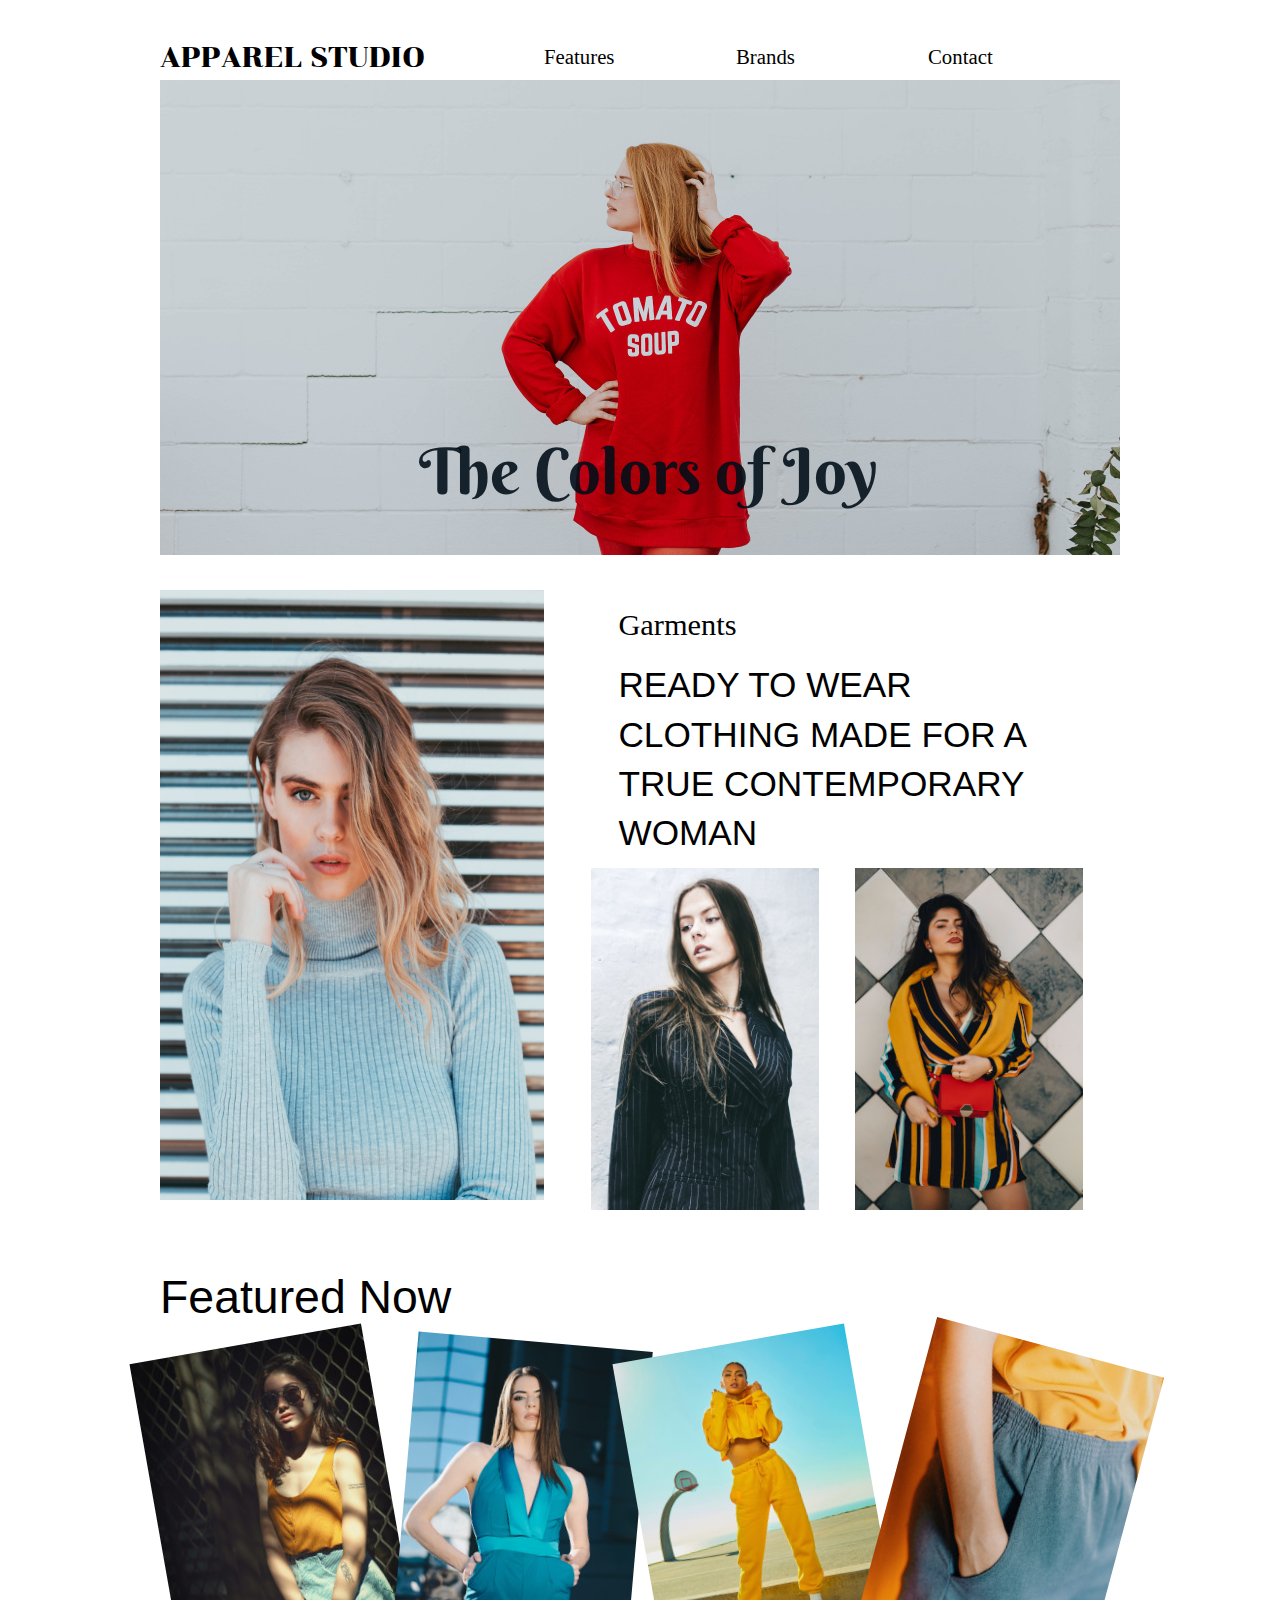
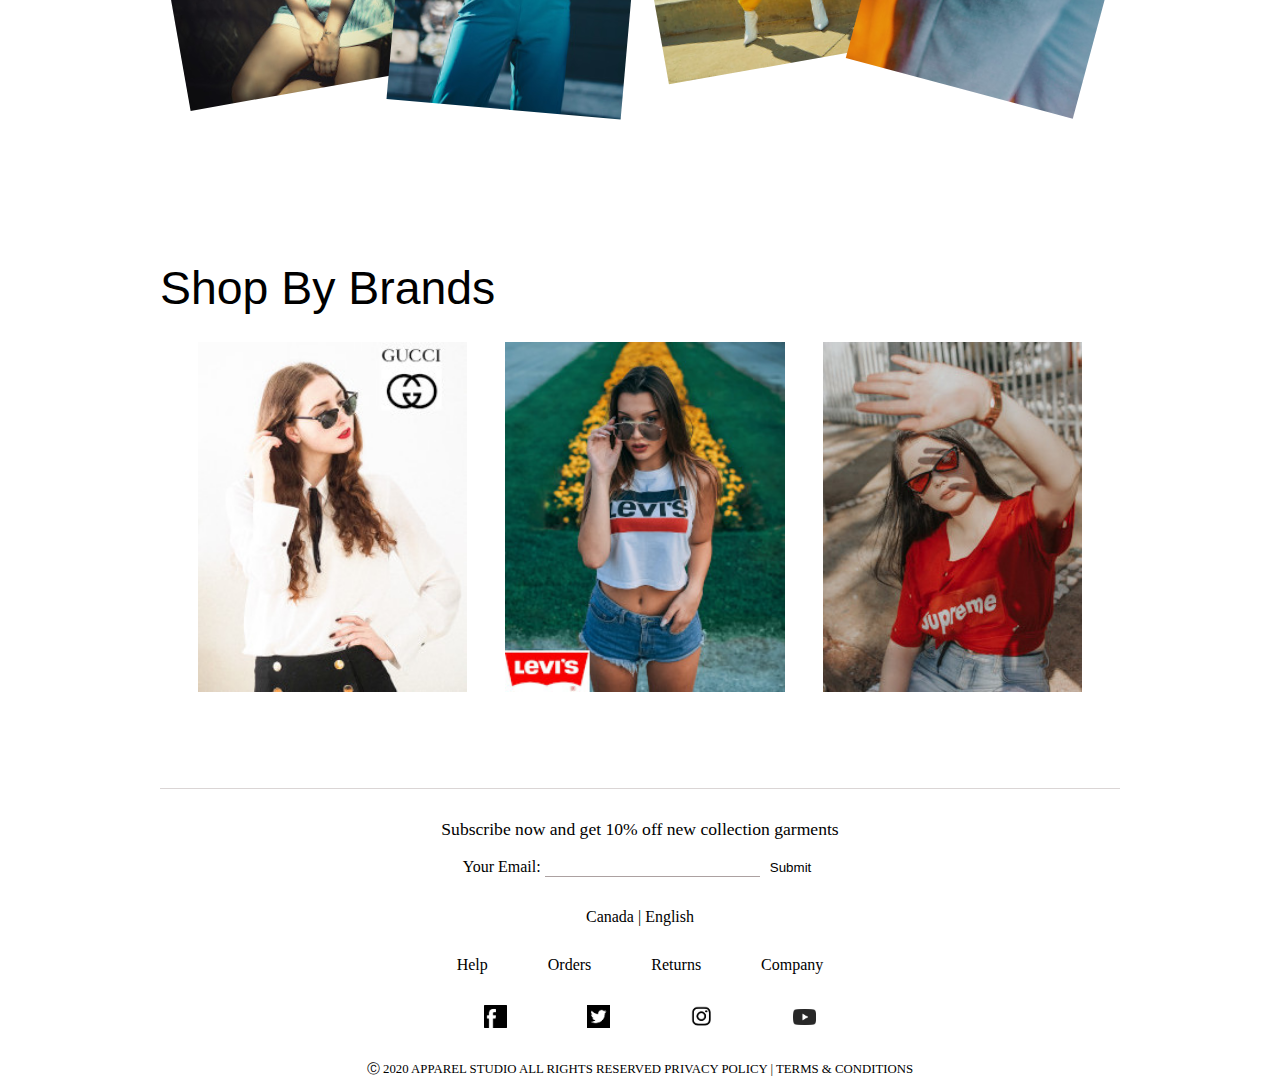
<file: index.html>
<!DOCTYPE html>
<html lang="en">
<head>
    <meta charset="UTF-8">
    <meta name="viewport" content="width=device-width, initial-scale=1.0">
    <title>Apparel Studio</title>
    <link rel="stylesheet" href="css/styles.css">
    <link href="https://fonts.googleapis.com/css?family=Merriweather:400,400i,700,700i|Pacifico" rel="stylesheet">
    <link href="https://fonts.googleapis.com/css2?family=Berkshire+Swash&family=Chonburi&family=Petit+Formal+Script&family=Playball&family=Prata&display=swap" rel="stylesheet">
    <link href="https://fonts.googleapis.com/css2?family=Berkshire+Swash&family=Chonburi&family=Playball&family=Prata&display=swap" rel="stylesheet">
</head>
<body>
    <div class="wrapper">
        <header>
            <div class="logo">
                <a href="index.html">Apparel  Studio</a>
            </div>

            <div class="hamburger" id="hamburger-1">
                <span class="line"></span>
                <span class="line"></span>
                <span class="line"></span>
            </div>

            <nav>
                <ul>
                    <li><a href="pages/features.html">Features</a></li>
                    <li><a href="pages/brands.html">Brands</a></li>
                    <li><a href="#0">Contact</a></li>
                </ul>
            </nav>
        </header>

        <main>
            <div class="banner">
                <img src="pics/banner/banner5-large.jpg"
                    alt="Tomato Soup Red Hoody"
                    srcset="pics/banner/banner5-large.jpg 1920w,
                            pics/banner/banner5-medium.jpg 900w,
                            pics/banner/banner5-small.jpg 450w"
                    sizes="(max-width: 560px) 450px,
                            (max-width: 800px) 900px,
                            (max-width: 2000px), 1920px">
                
                <div class="banner-text">
                    <p>The Colors of Joy</p>
                </div>        
            </div>
            
            <section>
                <div class="intro">
                    <div class="intro-image">
                        <img src="pics/vertical/fabric1-medium.jpg" alt="blue sweather">
                    </div>
                    
                    <div class="intro-text">
                        <article>
                            <h1>Garments</h1>
                            <p>Ready to wear <br>
                            clothing made for a <br>
                            true contemporary woman</p>
                        </article>
                        <div class="intro-pic">
                            <picture>
                                <img src="pics/vertical/fabric2-small,.jpg" alt="black stripped blazer">
                                <img src="pics/vertical/feature-small.jpg" alt="multi-color stripped dress">
                            </picture>
                        </div>
                    </div>
                </div>
            </section>

            <section>
                <div class="sec-intro">
                    <a href="pages/features.html"><h2>Featured Now</h2></a>
                </div>
            
                <div class="new-pic">
                    <div>
                        <img src="pics/vertical/feature12-small.jpg" alt="short jeans">
                    </div>

                    <div>
                        <img src="pics/vertical/new11-small.jpg" alt="cyan dress">
                    </div>

                    <div>
                        <img src="pics/vertical/new12-small.jpg" alt="orange sporty dress">
                    </div>
                    
                    <div>
                        <img src="pics/vertical/feature11-small.jpg" alt="fabric pants">
                    </div>
                </div>
            </section>

            <section>
                <div class="brands">
                    <div class="brand-intro">
                        <a href="pages/brands.html">Shop By Brands</a>
                    </div>

                    <div class="brand-image">
                        <img src="pics/brands/gucci-small1.jpg" alt="gucci logo">
                        <img src="pics/brands/levis-small.jpg" alt="levis logo">
                        <img src="pics/brands/supreme1-small1.jpg" alt="supreme log">
                    </div>
                </div>
            </section>
        </main>

        <footer>
            <div class="email">
                <div>
                    <p>Subscribe now and get 10% off new collection garments</p>
                </div>

                <form action="#0">
                    <label for="emails">Your Email: </label>
                    <input type="email" id="emails" name="emails">
                    <input type="submit">
                </form>
            </div>

            <div class="location">
                <p>Canada | English</p>
            </div>

            <div class="links">
                <p><a href="#0">Help</a></p>
                <p><a href="#0">Orders</a></p>
                <p><a href="#0">Returns</a></p>
                <p><a href="#0">Company</a></p>
            </div>

            <div class="media-logo">
                <a href="#0"><img src="pics/icons/facebook.png" alt="facebook icon"></a>
                <a href="#0"><img src="pics/icons/twitter.png" alt="twitter icon"></a>
                <a href="#0"><img src="pics/icons/instagram.png" alt="instagram icon"></a>
                <a href="#0"><img src="pics/icons/youtube.png" alt="youtube icon"></a>
            </div>

            <div class="copyright">
                <p>&#x24B8 2020 Apparel Studio All Rights reserved  Privacy Policy | Terms & Conditions</p>
            </div>
        </footer>
    </div>
    <script src="js/script.js"></script>
</body>
</html>
</file>
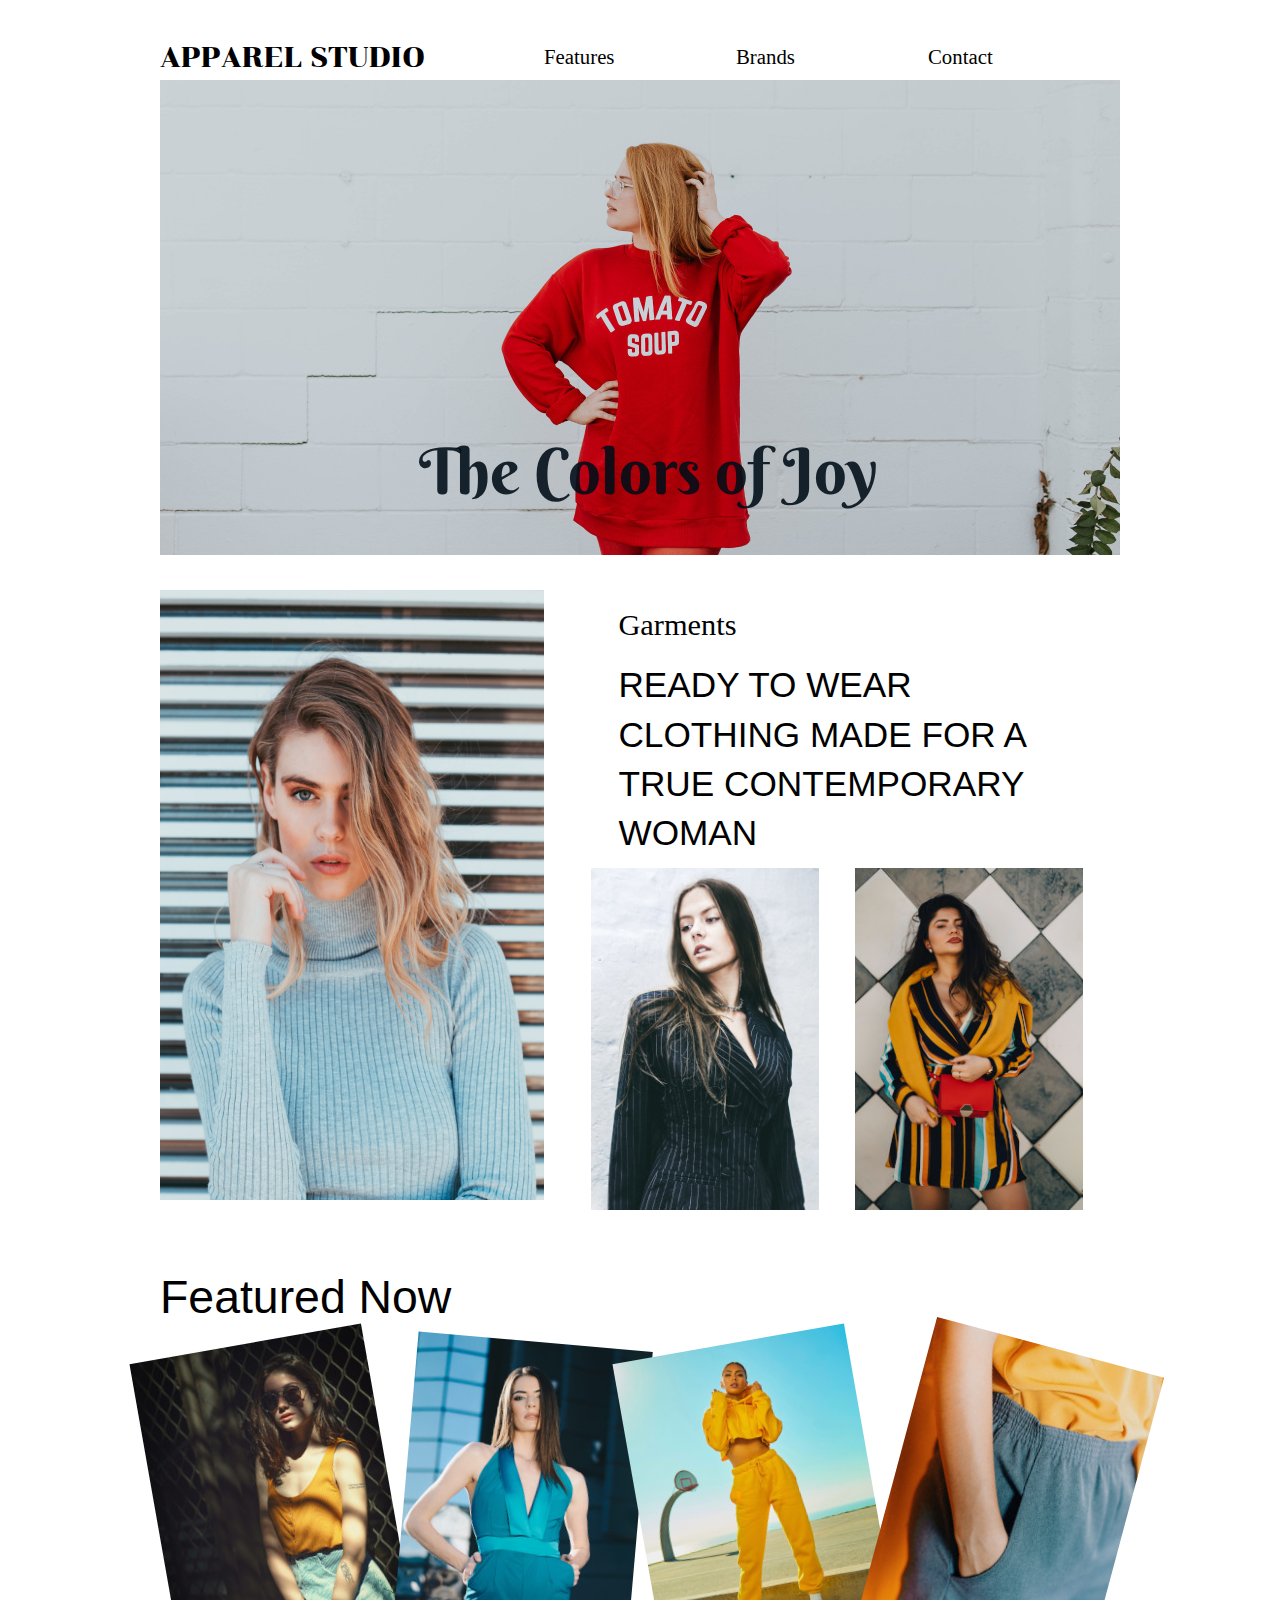
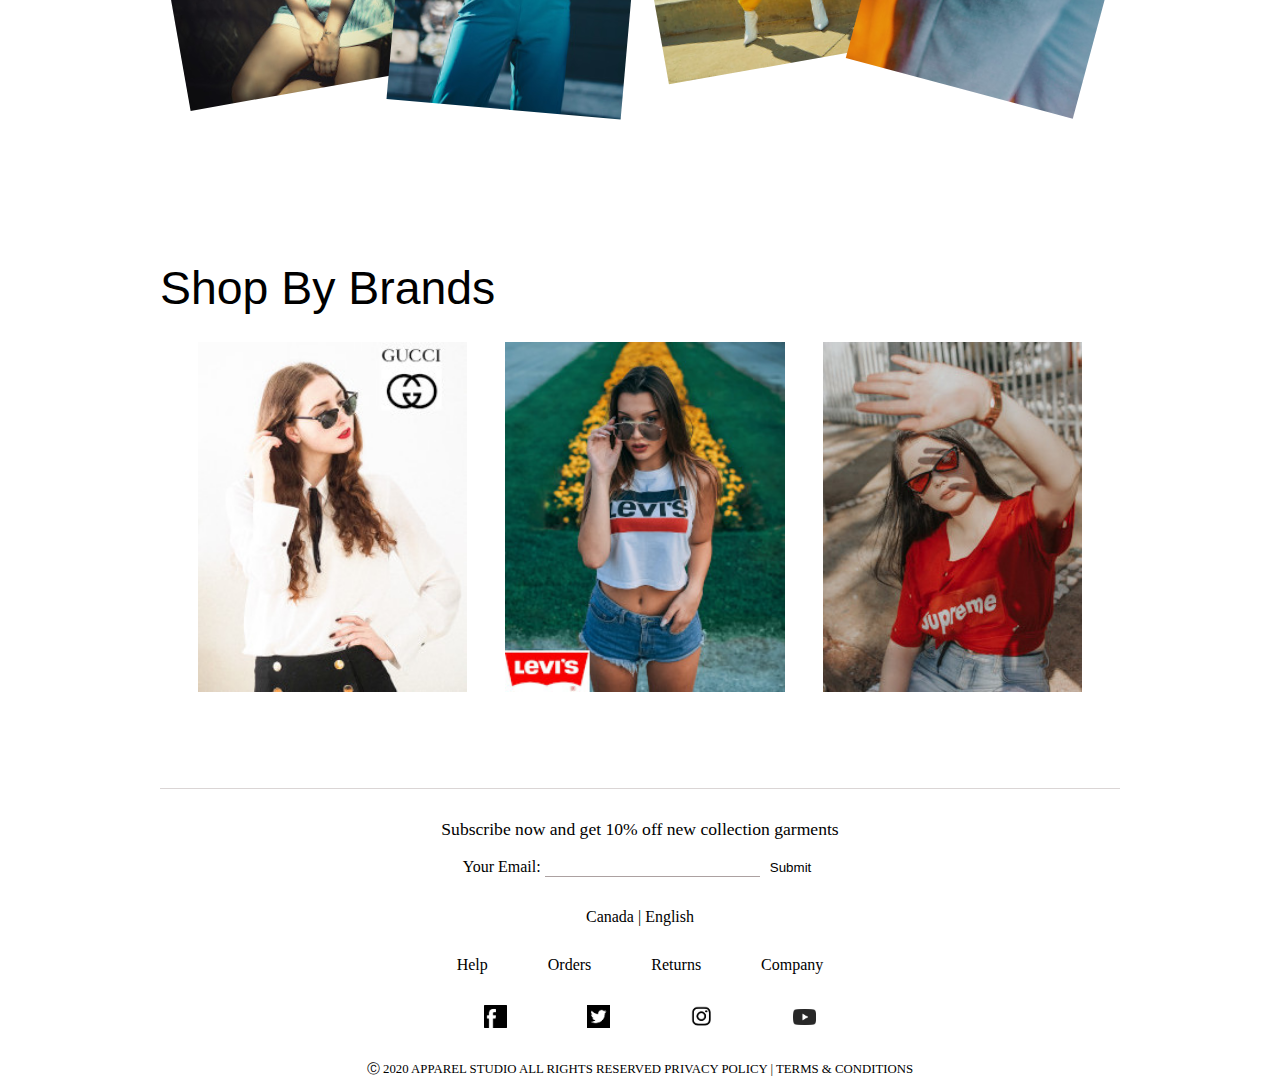
<file: home.html>
<!DOCTYPE html>
<html lang="en">
<head>
    <meta charset="UTF-8">
    <meta name="viewport" content="width=device-width, initial-scale=1.0">
    <title>Apparel Studio</title>
    <link rel="stylesheet" href="css/styles.css">
    <link href="https://fonts.googleapis.com/css?family=Merriweather:400,400i,700,700i|Pacifico" rel="stylesheet">
    <link href="https://fonts.googleapis.com/css2?family=Berkshire+Swash&family=Chonburi&family=Petit+Formal+Script&family=Playball&family=Prata&display=swap" rel="stylesheet">
    <link href="https://fonts.googleapis.com/css2?family=Berkshire+Swash&family=Chonburi&family=Playball&family=Prata&display=swap" rel="stylesheet">
</head>
<body>
    <div class="wrapper">
        <header>
            <div class="logo">
                <a href="home.html">Apparel  Studio</a>
            </div>

            <div class="hamburger" id="hamburger-1">
                <span class="line"></span>
                <span class="line"></span>
                <span class="line"></span>
            </div>

            <nav>
                <ul>
                    <li><a href="pages/features.html">Features</a></li>
                    <li><a href="pages/brands.html">Brands</a></li>
                    <li><a href="#0">Contact</a></li>
                </ul>
            </nav>
        </header>

        <main>
            <div class="banner">
                <img src="pics/banner/banner5-large.jpg"
                    alt="Tomato Soup Red Hoody"
                    srcset="pics/banner/banner5-large.jpg 1920w,
                            pics/banner/banner5-medium.jpg 900w,
                            pics/banner/banner5-small.jpg 450w"
                    sizes="(max-width: 560px) 450px,
                            (max-width: 800px) 900px,
                            (max-width: 2000px), 1920px">
                
                <div class="banner-text">
                    <p>The Colors of Joy</p>
                </div>        
            </div>
            
            <section>
                <div class="intro">
                    <div class="intro-image">
                        <img src="pics/vertical/fabric1-medium.jpg" alt="blue sweather">
                    </div>
                    
                    <div class="intro-text">
                        <article>
                            <h1>Garments</h1>
                            <p>Ready to wear <br>
                            clothing made for a <br>
                            true contemporary woman</p>
                        </article>
                        <div class="intro-pic">
                            <picture>
                                <img src="pics/vertical/fabric2-small,.jpg" alt="black stripped blazer">
                                <img src="pics/vertical/feature-small.jpg" alt="multi-color stripped dress">
                            </picture>
                        </div>
                    </div>
                </div>
            </section>

            <section>
                <div class="sec-intro">
                    <a href="pages/features.html"><h2>Featured Now</h2></a>
                </div>
            
                <div class="new-pic">
                    <div>
                        <img src="pics/vertical/feature12-small.jpg" alt="short jeans">
                    </div>

                    <div>
                        <img src="pics/vertical/new11-small.jpg" alt="cyan dress">
                    </div>

                    <div>
                        <img src="pics/vertical/new12-small.jpg" alt="orange sporty dress">
                    </div>
                    
                    <div>
                        <img src="pics/vertical/feature11-small.jpg" alt="fabric pants">
                    </div>
                </div>
            </section>

            <section>
                <div class="brands">
                    <div class="brand-intro">
                        <a href="pages/brands.html">Shop By Brands</a>
                    </div>

                    <div class="brand-image">
                        <img src="pics/brands/gucci-small1.jpg" alt="gucci logo">
                        <img src="pics/brands/levis-small.jpg" alt="levis logo">
                        <img src="pics/brands/supreme1-small1.jpg" alt="supreme log">
                    </div>
                </div>
            </section>
        </main>

        <footer>
            <div class="email">
                <div>
                    <p>Subscribe now and get 10% off new collection garments</p>
                </div>

                <form action="#0">
                    <label for="emails">Your Email: </label>
                    <input type="email" id="emails" name="emails">
                    <input type="submit">
                </form>
            </div>

            <div class="location">
                <p>Canada | English</p>
            </div>

            <div class="links">
                <p><a href="#0">Help</a></p>
                <p><a href="#0">Orders</a></p>
                <p><a href="#0">Returns</a></p>
                <p><a href="#0">Company</a></p>
            </div>

            <div class="media-logo">
                <a href="#0"><img src="pics/icons/facebook.png" alt="facebook icon"></a>
                <a href="#0"><img src="pics/icons/twitter.png" alt="twitter icon"></a>
                <a href="#0"><img src="pics/icons/instagram.png" alt="instagram icon"></a>
                <a href="#0"><img src="pics/icons/youtube.png" alt="youtube icon"></a>
            </div>

            <div class="copyright">
                <p>&#x24B8 2020 Apparel Studio All Rights reserved  Privacy Policy | Terms & Conditions</p>
            </div>
        </footer>
    </div>
    <script src="js/script.js"></script>
</body>
</html>
</file>
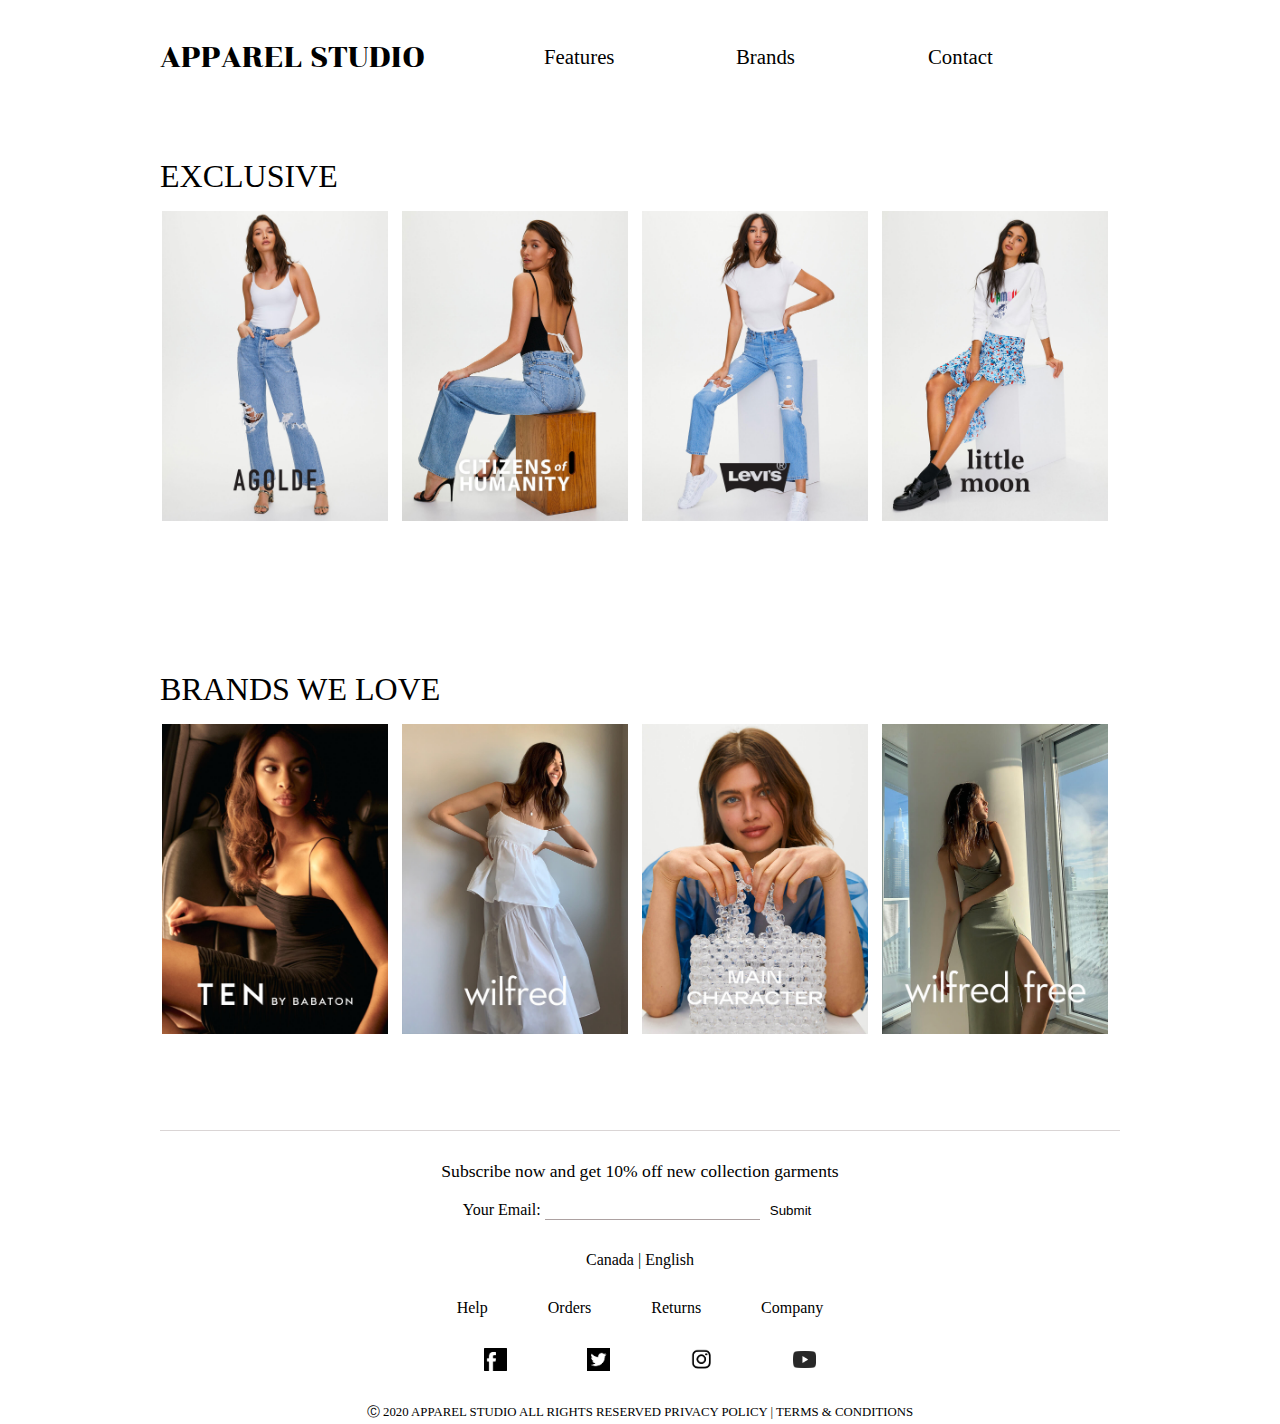
<file: pages/brands.html>
<!DOCTYPE html>
<html lang="en">
<head>
    <meta charset="UTF-8">
    <meta name="viewport" content="width=device-width, initial-scale=1.0">
    <title>Brands</title>
    <link rel="stylesheet" href="../css/styles.css">
    <link href="https://fonts.googleapis.com/css?family=Merriweather:400,400i,700,700i|Pacifico" rel="stylesheet">
    <link href="https://fonts.googleapis.com/css2?family=Berkshire+Swash&family=Chonburi&family=Petit+Formal+Script&family=Playball&family=Prata&display=swap" rel="stylesheet">
    <link href="https://fonts.googleapis.com/css2?family=Berkshire+Swash&family=Chonburi&family=Playball&family=Prata&display=swap" rel="stylesheet">
</head>
<body>
    <div class="wrapper">
        <header>
            <div class="logo">
                <a href="index.html">Apparel  Studio</a>
            </div>

            <div class="hamburger" id="hamburger-1">
                <span class="line"></span>
                <span class="line"></span>
                <span class="line"></span>
            </div>

            <nav>
                <ul>
                    <li><a href="../pages/features.html">Features</a></li>
                    <li><a href="../pages/brands.html">Brands</a></li>
                    <li><a href="#0">Contact</a></li>
                </ul>
            </nav>
        </header>

        <main>
            <section class="exclusive">
                <div class="exclusive-intro">
                    <p>Exclusive</p>
                </div>

                <div class="exclusive-img">
                    <img src="../pics/brands/agolde.jpg" alt="agolde">
                    <img src="../pics/brands/coh.jpg" alt="coh">
                    <img src="../pics/brands/levis.jpg" alt="levis">
                    <img src="../pics/brands/littlemoon.jpg" alt="little moon">
                </div>
            </section>
            
            <section class="brands">
                <div class="brands-intro">
                    <p>Brands We Love</p>
                </div>
            
                <div class="brands-img">
                    <img src="../pics/brands/ten.jpg" alt="ten">
                    <img src="../pics/brands/wilfred.jpg" alt="wilfred">
                    <img src="../pics/brands/maincharacter.jpg" alt="main character">
                    <img src="../pics/brands/wilfredfree.jpg" alt="wilfred free">
                </div>
            </section>
        </main>

        <footer>
            <div class="email">
                <div>
                    <p>Subscribe now and get 10% off new collection garments</p>
                </div>

                <form action="#0">
                    <label for="emails">Your Email: </label>
                    <input type="email" id="emails" name="emails">
                    <input type="submit">
                </form>
            </div>

            <div class="location">
                <p>Canada | English</p>
            </div>

            <div class="links">
                <p><a href="#0">Help</a></p>
                <p><a href="#0">Orders</a></p>
                <p><a href="#0">Returns</a></p>
                <p><a href="#0">Company</a></p>
            </div>

            <div class="media-logo">
                <a href="#0"><img src="../pics/icons/facebook.png" alt="facebook icon"></a>
                <a href="#0"><img src="../pics/icons/twitter.png" alt="twitter icon"></a>
                <a href="#0"><img src="../pics/icons/instagram.png" alt="instagram icon"></a>
                <a href="#0"><img src="../pics/icons/youtube.png" alt="youtube icon"></a>
            </div>

            <div class="copyright">
                <p>&#x24B8 2020 Apparel Studio All Rights reserved  Privacy Policy | Terms & Conditions</p>
            </div>
        </footer>
    </div>
    <script src="../js/script.js"></script>
</body>
</html>
</file>
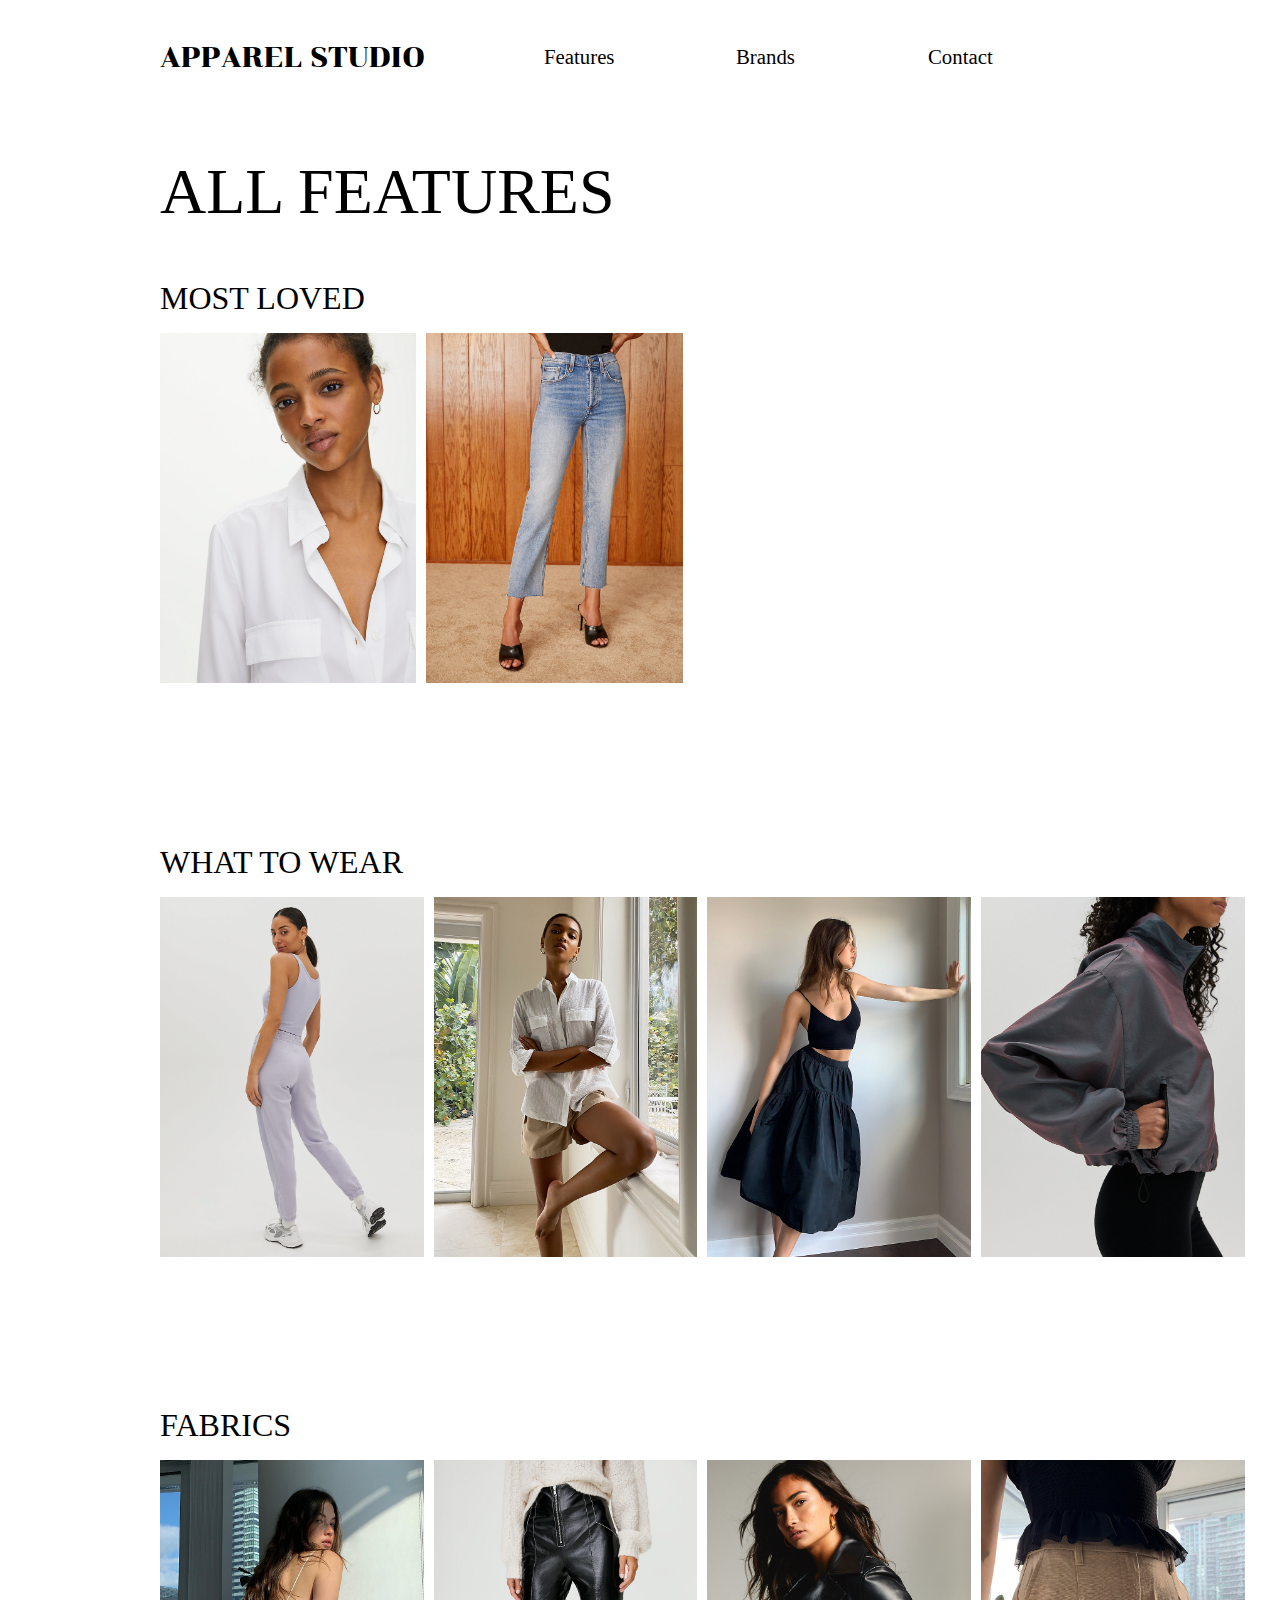
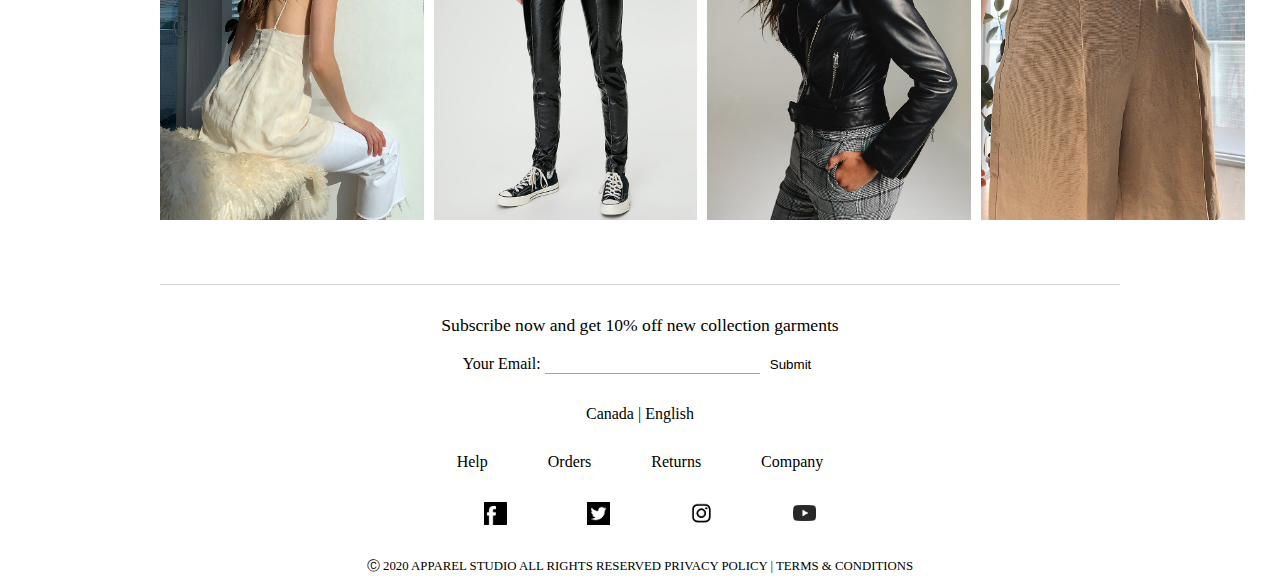
<file: pages/features.html>
<!DOCTYPE html>
<html lang="en">
<head>
    <meta charset="UTF-8">
    <meta name="viewport" content="width=device-width, initial-scale=1.0">
    <title>Features</title>
    <link rel="stylesheet" href="../css/styles.css">
    <link href="https://fonts.googleapis.com/css?family=Merriweather:400,400i,700,700i|Pacifico" rel="stylesheet">
    <link href="https://fonts.googleapis.com/css2?family=Berkshire+Swash&family=Chonburi&family=Petit+Formal+Script&family=Playball&family=Prata&display=swap" rel="stylesheet">
    <link href="https://fonts.googleapis.com/css2?family=Berkshire+Swash&family=Chonburi&family=Playball&family=Prata&display=swap" rel="stylesheet">
</head>
<body>
    <div class="wrapper">
        <header>
            <div class="logo">
                <a href="index.html">Apparel  Studio</a>
            </div>

            <div class="hamburger" id="hamburger-1">
                <span class="line"></span>
                <span class="line"></span>
                <span class="line"></span>
            </div>

            <nav>
                <ul>
                    <li><a href="../pages/features.html">Features</a></li>
                    <li><a href="../pages/brands.html">Brands</a></li>
                    <li><a href="#0">Contact</a></li>
                </ul>
            </nav>
        </header>

        <main>
            <section class="most-loved">
                <div class="most-title">
                    <p>all features</p>
                </div>
                <div class="most-title1">
                    <p>most loved</p>
                </div>

                <div class="most-img">
                    <a href="#0"><img src="../pics/new/new7.jpg" alt="casual shirt"></a>
                    <a href="#0"><img src="../pics/new/new8.jpg" alt="blue jeans"></a>
                </div>
            </section>

            <section class="wear">
                <div class="wear-title">
                    <p>what to wear</p>
                </div>
                
                <div class="wear-img">
                    <img src="../pics/new/wear1.jpg" alt="purple tight shirt">
                    <img src="../pics/new/wear2.jpg" alt="white shirt and short pants">
                    <img src="../pics/new/wear3.jpg" alt="dark green skirt">
                    <img src="../pics/new/wear4.jpg" alt="water proof jacket">
                </div>
            </section>

            <section class="fabric">
                <div class = "fabric-title">
                    <p>Fabrics</p>
                </div>

                <div class="fabric-img">
                    <img src="../pics/new/fabric1.jpg" alt="white skirt">
                    <img src="../pics/new/fabric2.jpg" alt="leather pants">
                    <img src="../pics/new/fabric3.jpg" alt="leather jacket">
                    <img src="../pics/new/fabric4.jpg" alt="brown fabric pants">
                </div>
            </section>
        </main>

        <footer>
            <div class="email">
                <div>
                    <p>Subscribe now and get 10% off new collection garments</p>
                </div>

                <form action="#0">
                    <label for="emails">Your Email: </label>
                    <input type="email" id="emails" name="emails">
                    <input type="submit">
                </form>
            </div>

            <div class="location">
                <p>Canada | English</p>
            </div>

            <div class="links">
                <p><a href="#0">Help</a></p>
                <p><a href="#0">Orders</a></p>
                <p><a href="#0">Returns</a></p>
                <p><a href="#0">Company</a></p>
            </div>

            <div class="media-logo">
                <a href="#0"><img src="../pics/icons/facebook.png" alt="facebook icon"></a>
                <a href="#0"><img src="../pics/icons/twitter.png" alt="twitter icon"></a>
                <a href="#0"><img src="../pics/icons/instagram.png" alt="instagram icon"></a>
                <a href="#0"><img src="../pics/icons/youtube.png" alt="youtube icon"></a>
            </div>

            <div class="copyright">
                <p>&#x24B8 2020 Apparel Studio All Rights reserved  Privacy Policy | Terms & Conditions</p>
            </div>
        </footer>
    </div>
<script src="../js/script.js"></script>
</body>
</html>
</file>
<file: css/styles.css>
@charset "utf-8";
/* CSS Document */

/* CSS Reset */

/* http://meyerweb.com/eric/tools/css/reset/ 
   v2.0 | 20110126
   License: none (public domain)
*/

html, body, div, span, applet, object, iframe,
h1, h2, h3, h4, h5, h6, p, blockquote, pre,
a, abbr, acronym, address, big, cite, code,
del, dfn, em, img, ins, kbd, q, s, samp,
small, strike, strong, sub, sup, tt, var,
b, u, i, center,
dl, dt, dd, ol, ul, li,
fieldset, form, label, legend,
table, caption, tbody, tfoot, thead, tr, th, td,
article, aside, canvas, details, embed, 
figure, figcaption, footer, header, hgroup, 
menu, nav, output, ruby, section, summary,
time, mark, audio, video {
	margin: 0;
	padding: 0;
	border: 0;
	font-size: 100%;
	font: inherit;
	vertical-align: baseline;
}
/* HTML5 display-role reset for older browsers */
article, aside, details, figcaption, figure, 
footer, header, hgroup, menu, nav, section {
	display: block;
}
body {
	line-height: 1;
}
ol, ul {
	list-style: none;
}
blockquote, q {
	quotes: none;
}
blockquote:before, blockquote:after,
q:before, q:after {
	content: '';
	content: none;
}

table {
	border-collapse: collapse;
	border-spacing: 0;
}

img{
    max-width: 100%;
    height: auto;
}

/* End CSS Reset */

.wrapper{
    width: 960px;
    margin: 0 auto;
}

header{
    display: flex;
    width: 100%;
    align-items: center;
    height: 5em;
    position: relative;
    justify-content: space-between;
    flex-wrap: wrap;
}

.logo{
    padding: 1.6em 0;
    text-transform: uppercase;
    font-family: 'Chonburi', cursive;
    font-size: 1.7em;
}

.logo a{
    text-decoration: none;
    color: black;
}

.hamburger .line{
    width: 2.2em;
    height: .13em;
    background-color: #000607;
    display: none;
    margin: 8px auto;
}
  
.hamburger:hover{
    cursor: pointer;
}

header nav{
    width: 60%;
}

header nav ul{
    display: flex;
    justify-content: space-between;
    text-align: left;
    line-height: 2em;
}

header nav li{
    flex: 1;
    font-size: 1.3em;
}

header nav a{
    text-decoration: none;
    color: black;
}

header nav a:hover,
header nav a:active,
header nav a:focus{
    background-color: none;
    text-decoration: underline;
} 

.banner{
    position: relative;
    width: 100%;
}

.banner-text{
    position: absolute;
    top:75%;
    left: 27%;
    font-size: 4em;
    color: rgba(1, 14, 24, 0.892);
    font-family: 'Berkshire Swash', cursive;
}

.intro{
    display: flex;
    justify-content: flex-start;
    margin-top: 2em;
}

.intro-image img{
    width: 420px;
    height:610px;
}

.intro-text{
    padding-left: 10px;
}

.intro-text article{
    padding-left: 4em;
}

.intro-text h1{
    font-size: 1.9em;
    padding: 20px 0;
}

.intro-text p{
    font-size: 2.2em;
    text-transform: uppercase;
    line-height: 1.4em;
    font-family: 'Franklin Gothic Medium', 'Arial Narrow', Arial, sans-serif;
}

.intro-pic picture{
    display: flex;
    justify-content: space-evenly;
}

.intro-pic img{
    padding-top: 10px;
    width: 228px;
}

.sec-intro{
    margin-top: 4em;
}

.sec-intro h2{
    font-size: 2.9em;
    font-family: 'Franklin Gothic Medium', 'Arial Narrow', Arial, sans-serif;
}

.sec-intro a{
    text-decoration: none;
    color: black;
}

.sec-intro a:hover,
.sec-intro a:focus,
.sec-intro a:focus{
    text-decoration: underline;
}

.new-pic{
    margin-top: 1.3em;
    display: flex;
    justify-content: space-between;
}

.new-pic img{
    transition: all .5s ease;
}

.new-pic img:hover{
    transform: scale(1.2);
}

.new-pic div:nth-child(1){
    transform: rotate(-10deg);
}

.new-pic div:nth-child(2){
    transform: rotate(5deg);
}

.new-pic div:nth-child(3){
    transform: rotate(-10deg);
}

.new-pic div:nth-child(4){
    transform: rotate(15deg);
}

.brands{
    margin-top: 5em;
    margin-bottom: 4em;
}

.brand-intro{
    font-size: 2.9em;
    font-family: 'Franklin Gothic Medium', 'Arial Narrow', Arial, sans-serif;
}

.brand-intro a{
    text-decoration: none;
    color: black;
}

.brand-intro a:hover,
.brand-intro a:focus,
.brand-intro a:focus{
    text-decoration: underline;
}

.brand-image{
    padding-top: 30px;
    display: flex;
    justify-content: space-evenly;
}

.brand-image img{
    height: 350px;
}

footer{
    border-top: 1px solid rgb(218, 213, 213);
    text-align: center;
    padding-top: 2em;
}

.email p{
    font-size: 1.1em;
}
.email form{
    margin-top: 20px;
}

.email form input[type="email"]{
    border: none;
    font-size: .9em;
    width: 22%;
    border-bottom: 1px solid rgb(172, 161, 161);
}

.email form input[type="submit"]{
    border: none;
    background-color:white;
}

.location{
    margin-top: 2em;
}

.links{
    padding-top: 2em;
    width: 70%;
    margin: 0 auto;
    display: flex;
    justify-content: center;
}

.links p{
    padding: 0 30px;
}

.links a{
    text-decoration: none;
    color: black;
}

.links p a:hover,
.links p a:active,
.links p a:focus{
    text-decoration: underline;
}

.media-logo{
    margin-top: 2em;
    margin-bottom: 2em;
    display: flex;
    justify-content: center;
    align-items: center;
}

.media-logo img{
    width: 23px;
    padding: 0 30px;
}

.media-logo a{
    margin-left: 20px;
}

.copyright{
    margin-bottom: 5px;
}
.copyright p{
    font-size: .8em;
    text-transform: uppercase;
}

/* new.html */

.most-loved{
    margin-top: 5em;
}

.most-title{
    text-transform: uppercase;
    font-size: 4em;
}

.most-title1{
    text-transform: uppercase;
    font-size: 2em;
    margin-top: 1.8em;
}

.most-img{
    margin-top: 1.2em;
    display: flex;
    justify-content: flex-start;
}

.most-img img{
    height: 350px;
    margin-right: 10px;
}

.wear{
    margin-top: 4em;
}

.wear-title{
    text-transform: uppercase;
    font-size: 2em;
    margin-top: 5em;
}

.wear-img{
    display: flex;
    justify-content: flex-start;
    margin-top: 1.2em;
}

.wear-img img{
    height: 360px;
    margin-right: 10px;
}

.fabric{
    margin-top: 9.5em;
    margin-bottom: 4em;
}

.fabric-title{
    text-transform: uppercase;
    font-size: 2em;
}

.fabric-img{
    margin-top: 1.2em;
    display: flex;
    justify-content: flex-start;
}

.fabric-img img{
    height: 360px;
    margin-right: 10px;
}

.exclusive{
    margin-top: 5em;
}

.exclusive-intro{
    text-transform: uppercase;
    font-size: 2em;
}

.exclusive-img{
    display: flex;
    justify-content: space-around;
    margin-top: 1.2em;
}

.exclusive-img img{
    height: 310px;
    margin-right: 10px;
}

.brands{
    margin-top: 9.5em;
    margin-bottom: 6em;
}

.brands-intro{
    text-transform: uppercase;
    font-size: 2em;
}

.brands-img{
    display: flex;
    justify-content: space-around;
    margin-top: 1.2em;
}

.brands-img img{
    height: 310px;
    margin-right: 10px;
}


@media only screen and (max-width: 940px){
   
    header nav{
        display: none;
    }

    header .hamburger .line{
        display: block;
    }

    .is-active header{
        height: auto;
    }

    .is-active header nav{
        display: block;
        width: 100%;
        padding: 0;
    }

    .is-active header nav ul{
        display: block;
    }

    .is-active header nav li{
        display: block;
        text-align: center;
        width: 100%;
        line-height: 2.6em;
        font-size: 1.7em;
    }
    
    .wrapper{
        width: 800px;
        margin: 0 auto;
    }

    .logo{
        font-size: 1.5em;
    }
    
    .banner-text{
        font-size: 2.2em;
        transform: translate(26%, 0);
    }

    .intro{
        display: flex;
        flex-direction: column;
        margin-top: 0;
    }

    .intro .intro-image{
        order: 2;
        margin: 0 auto;
    }

    .intro .intro-image img{
        margin-left: 9px;
        width: 418px;
        margin-top: 2em;
    }

    .intro-text article{
        font-size: .8em;
        padding-left: 30px;
        margin-left: 3em;
    }

    .intro-pic img{
        width: 175px;
    }

    .intro-pic picture{
        justify-content: space-evenly;
    }

    .new-pic{
        display:flex;
        flex-direction: column;
        margin-left: 10em;
        padding-left: 5em;
    }

    .new-pic img{
        width: 300px;
    }

    .brands{
        margin-top: 0;
        margin-top: 4em;
        margin-bottom: 0;
        margin-bottom: 2em;
    }

    .brand-image{
        display: flex;
        flex-direction: column;
    }

    .brand-image img{
        height: 400px;
        margin-bottom: 10px;
        width: 350px;
        margin-left: 15em;
    }
   
    footer{
        width: 360px;
        text-align: center;
        margin: 0 auto;
        font-size: 1em;
    }

}

@media only screen and (max-width: 800px){

    header nav{
        display: none;
    }

    header .hamburger .line{
        display: block;
    }

    .is-active header{
        height: auto;
    }

    .is-active header nav{
        display: block;
        width: 100%;
        padding: 0;
    }

    .is-active header nav ul{
        display: block;
    }

    .is-active header nav li{
        display: block;
        text-align: center;
        width: 100%;
        line-height: 2.6em;
        font-size: 1.4em;
    }

    .wrapper{
        width: 90%;
        margin: 0 auto;
    }

    .logo{
        font-size: 1.2em;
    }

    .banner-text{
        font-size: 1.9em;
        transform: translate(25%, 0);
    }

    .intro{
        display: flex;
        flex-direction: column;
        margin-top: 0;
    }

    .intro .intro-image img{
        width: 350px;
        margin-left: 9px;
    }

    .intro-text article{
        font-size: .8em;
        padding-left: 30px;
    }

    .intro-pic img{
        width: 175px;
    }

    .intro .intro-image{
        order: 2;
    }

    .new-pic{
        display:flex;
        flex-direction: column;
    }

    .new-pic img{
        width: 60%;
    }

    .brands{
        margin-top: 0;
        margin-top: 4em;
        margin-bottom: 0;
        margin-bottom: 2em;
    
    }

    .brand-image{
        display: flex;
        flex-direction: column;
    }

    .brand-image img{
        height: 400px;
        margin: 0;
        margin-bottom: 10px;
        margin-left: 9em;
    }
   
    footer{
        width: 400px;
        text-align: center;
        font-size: .8em;
    }
}

@media only screen and (max-width: 660px){
    .intro-image img{
        height: 470px;
    }
}

@media only screen and (max-width: 500px){
    .is-active header nav li{
        display: block;
        text-align: center;
        width: 100%;
        line-height: 2.6em;
        font-size: 1.2em;
    }

    .intro-text article{
        margin-left: 0;
    }

    .intro-image img{
        height: 480px;
    }

    .banner-text{
        font-size: 1.9em;
        transform: translate(-5%, 0);
    }

    .new-pic img{
        width: 80%;
    }

    .new-pic{
        margin-left: 0;
    }

    .brand-image img{
        width: 80%;
        margin-left: 0;
        margin: 0 auto;
        margin-bottom: 10px;
    }

    

    .brands-img{
        display: flex;
        flex-direction: column;
        align-items: center;
    }

    .brands-img img{
        height: 400px;
        margin-bottom: 10px;
    }

    .exclusive-img{
        display: flex;
        flex-direction: column;
        align-items: center;
    }

    .exclusive-img img{
        height: 400px;
        margin-bottom: 10px;
    }

    .most-img{
        display: flex;
        flex-direction: column;
        align-items: center;
    }

   .wear-img{
       display: flex;
       flex-direction: column;
       align-items: center;
   }

   .wear-img img{
    margin-bottom: 10px;
   }

   .fabric-img{
       display: flex;
       flex-direction: column;
       align-items: center;
   }

   .fabric-img img{
       margin-bottom: 10px;
   }

}

@media only screen and (max-width: 400px){
    .banner-text{
        font-size: 1.2em;
        transform: translate(1%, 0);
    }

    .intro-text article{
       padding-left: 0;
       margin-left: 0;
    }

    .intro-pic picture{
        display: flex;
        flex-direction: column;
        align-items: center;
    }

    .intro-pic picture img{
        width: 100%;
    }

    .intro-image img{
        height: 420px;
    }

    .brand-image img{
        height: 300px;
    }
}
</file>
